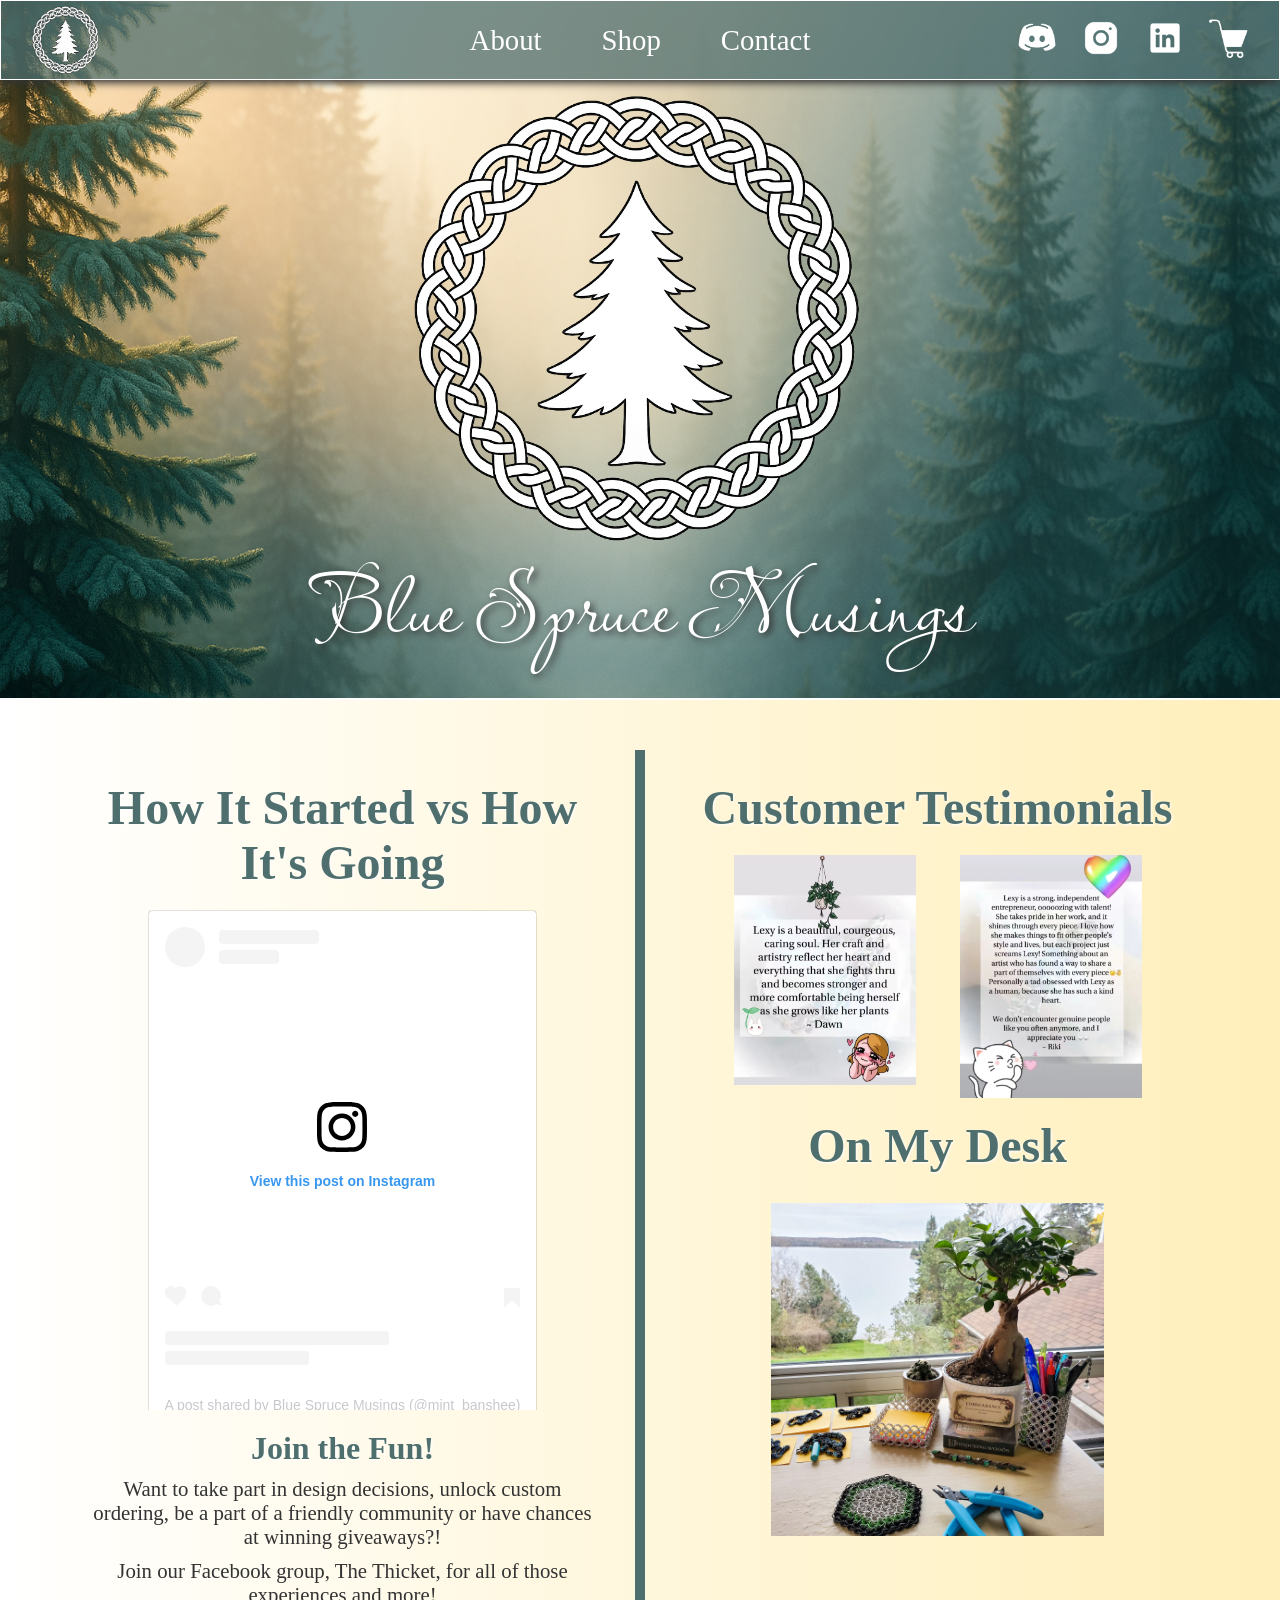
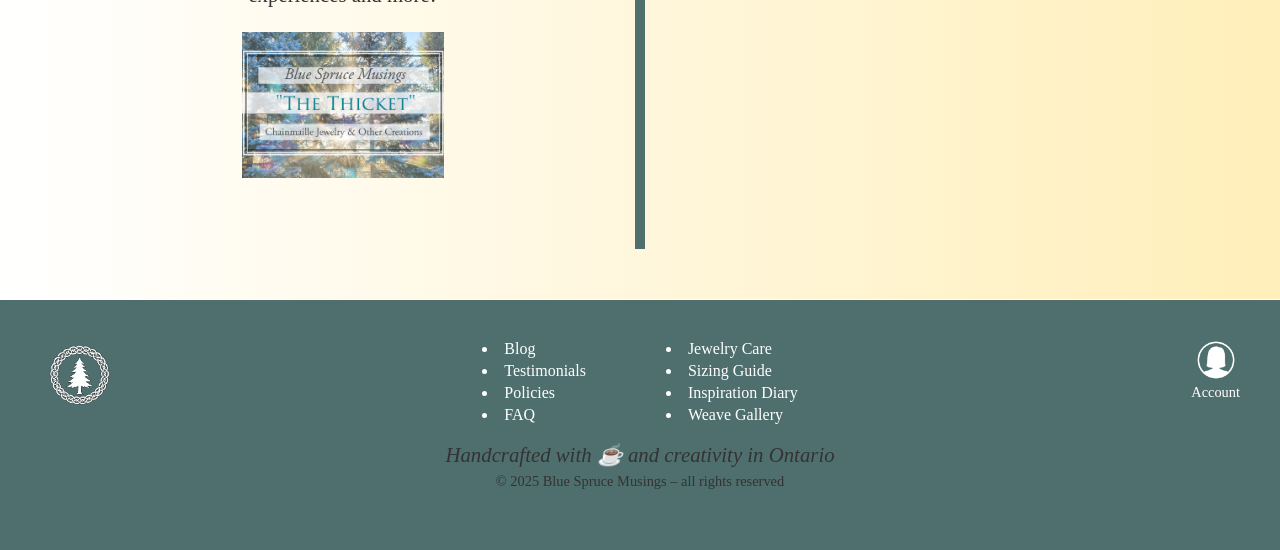
<file: index.html>
<!DOCTYPE html>
<html lang="en">
<head>
  <meta charset="UTF-8">
  <meta name="viewport" content="width=device-width, initial-scale=1.0">
  <link rel="preconnect" href="https://fonts.googleapis.com">
  <link rel="preconnect" href="https://fonts.gstatic.com" crossorigin>
  <link href="https://fonts.googleapis.com/css2?family=Lavishly+Yours&display=swap" rel="stylesheet">
  <link rel="stylesheet" href="./css/app.css">
  <title>Blue Spruce Musings</title>
</head>
<body>

  <nav>
    <a href="index.html" title="home">
    <img id="tinyLogo" src="assets/images/logo-header/bsmLogo.png" alt="nav Logo - home">
    </a>
    <div class="navLinks">
      <a href="about.html">About</a>
      <a href="shop.html">  Shop</a>
      <a href="contact.html">Contact</a>
    </div>
    <span id="socials">
      <img src="assets/images/icons/discord-white.png" alt="discord" class="icon">
      <img src="assets/images/icons/insta-white.png" alt="instagram" class="icon">
      <img src="assets/images/icons/linkedin-white.png" alt="linkedin" class="icon">
      <img src="assets/images/icons/cartWhite.png" alt="shoppingCart" class="icon">
    </span>
  </nav>
  <header>
      <img id="logo" src="assets/images/logo-header/bsmLogo.png" alt="Logo Image">
      <h1 class="lavishly-yours-regular">Blue Spruce Musings</h1>
  </header>

  <main id="indexMain">
      <div id="mainLeft">
        <h1>How It Started vs How It's Going</h1>
        <div id="instagramReel">
          <div class="instagramVideo">
            <blockquote class="instagram-media" data-instgrm-captioned data-instgrm-permalink="https://www.instagram.com/reel/CxeGyL7ON3U/?utm_source=ig_embed&amp;utm_campaign=loading" data-instgrm-version="14" style=" background:#FFF; border:0; border-radius:3px; box-shadow:0 0 1px 0 rgba(0,0,0,0.5),0 1px 10px 0 rgba(0,0,0,0.15); margin: 1px; max-width:540px; min-width:326px; padding:0; width:99.375%; width:-webkit-calc(100% - 2px); width:calc(100% - 2px);"><div style="padding:16px;"> <a href="https://www.instagram.com/reel/CxeGyL7ON3U/?utm_source=ig_embed&amp;utm_campaign=loading" style=" background:#FFFFFF; line-height:0; padding:0 0; text-align:center; text-decoration:none; width:100%;" target="_blank"> <div style=" display: flex; flex-direction: row; align-items: center;"> <div style="background-color: #F4F4F4; border-radius: 50%; flex-grow: 0; height: 40px; margin-right: 14px; width: 40px;"></div> <div style="display: flex; flex-direction: column; flex-grow: 1; justify-content: center;"> <div style=" background-color: #F4F4F4; border-radius: 4px; flex-grow: 0; height: 14px; margin-bottom: 6px; width: 100px;"></div> <div style=" background-color: #F4F4F4; border-radius: 4px; flex-grow: 0; height: 14px; width: 60px;"></div></div></div><div style="padding: 19% 0;"></div> <div style="display:block; height:50px; margin:0 auto 12px; width:50px;"><svg width="50px" height="50px" viewBox="0 0 60 60" version="1.1" xmlns="https://www.w3.org/2000/svg" xmlns:xlink="https://www.w3.org/1999/xlink"><g stroke="none" stroke-width="1" fill="none" fill-rule="evenodd"><g transform="translate(-511.000000, -20.000000)" fill="#000000"><g><path d="M556.869,30.41 C554.814,30.41 553.148,32.076 553.148,34.131 C553.148,36.186 554.814,37.852 556.869,37.852 C558.924,37.852 560.59,36.186 560.59,34.131 C560.59,32.076 558.924,30.41 556.869,30.41 M541,60.657 C535.114,60.657 530.342,55.887 530.342,50 C530.342,44.114 535.114,39.342 541,39.342 C546.887,39.342 551.658,44.114 551.658,50 C551.658,55.887 546.887,60.657 541,60.657 M541,33.886 C532.1,33.886 524.886,41.1 524.886,50 C524.886,58.899 532.1,66.113 541,66.113 C549.9,66.113 557.115,58.899 557.115,50 C557.115,41.1 549.9,33.886 541,33.886 M565.378,62.101 C565.244,65.022 564.756,66.606 564.346,67.663 C563.803,69.06 563.154,70.057 562.106,71.106 C561.058,72.155 560.06,72.803 558.662,73.347 C557.607,73.757 556.021,74.244 553.102,74.378 C549.944,74.521 548.997,74.552 541,74.552 C533.003,74.552 532.056,74.521 528.898,74.378 C525.979,74.244 524.393,73.757 523.338,73.347 C521.94,72.803 520.942,72.155 519.894,71.106 C518.846,70.057 518.197,69.06 517.654,67.663 C517.244,66.606 516.755,65.022 516.623,62.101 C516.479,58.943 516.448,57.996 516.448,50 C516.448,42.003 516.479,41.056 516.623,37.899 C516.755,34.978 517.244,33.391 517.654,32.338 C518.197,30.938 518.846,29.942 519.894,28.894 C520.942,27.846 521.94,27.196 523.338,26.654 C524.393,26.244 525.979,25.756 528.898,25.623 C532.057,25.479 533.004,25.448 541,25.448 C548.997,25.448 549.943,25.479 553.102,25.623 C556.021,25.756 557.607,26.244 558.662,26.654 C560.06,27.196 561.058,27.846 562.106,28.894 C563.154,29.942 563.803,30.938 564.346,32.338 C564.756,33.391 565.244,34.978 565.378,37.899 C565.522,41.056 565.552,42.003 565.552,50 C565.552,57.996 565.522,58.943 565.378,62.101 M570.82,37.631 C570.674,34.438 570.167,32.258 569.425,30.349 C568.659,28.377 567.633,26.702 565.965,25.035 C564.297,23.368 562.623,22.342 560.652,21.575 C558.743,20.834 556.562,20.326 553.369,20.18 C550.169,20.033 549.148,20 541,20 C532.853,20 531.831,20.033 528.631,20.18 C525.438,20.326 523.257,20.834 521.349,21.575 C519.376,22.342 517.703,23.368 516.035,25.035 C514.368,26.702 513.342,28.377 512.574,30.349 C511.834,32.258 511.326,34.438 511.181,37.631 C511.035,40.831 511,41.851 511,50 C511,58.147 511.035,59.17 511.181,62.369 C511.326,65.562 511.834,67.743 512.574,69.651 C513.342,71.625 514.368,73.296 516.035,74.965 C517.703,76.634 519.376,77.658 521.349,78.425 C523.257,79.167 525.438,79.673 528.631,79.82 C531.831,79.965 532.853,80.001 541,80.001 C549.148,80.001 550.169,79.965 553.369,79.82 C556.562,79.673 558.743,79.167 560.652,78.425 C562.623,77.658 564.297,76.634 565.965,74.965 C567.633,73.296 568.659,71.625 569.425,69.651 C570.167,67.743 570.674,65.562 570.82,62.369 C570.966,59.17 571,58.147 571,50 C571,41.851 570.966,40.831 570.82,37.631"></path></g></g></g></svg></div><div style="padding-top: 8px;"> <div style=" color:#3897f0; font-family:Arial,sans-serif; font-size:14px; font-style:normal; font-weight:550; line-height:18px;">View this post on Instagram</div></div><div style="padding: 12.5% 0;"></div> <div style="display: flex; flex-direction: row; margin-bottom: 14px; align-items: center;"><div> <div style="background-color: #F4F4F4; border-radius: 50%; height: 12.5px; width: 12.5px; transform: translateX(0px) translateY(7px);"></div> <div style="background-color: #F4F4F4; height: 12.5px; transform: rotate(-45deg) translateX(3px) translateY(1px); width: 12.5px; flex-grow: 0; margin-right: 14px; margin-left: 2px;"></div> <div style="background-color: #F4F4F4; border-radius: 50%; height: 12.5px; width: 12.5px; transform: translateX(9px) translateY(-18px);"></div></div><div style="margin-left: 8px;"> <div style=" background-color: #F4F4F4; border-radius: 50%; flex-grow: 0; height: 20px; width: 20px;"></div> <div style=" width: 0; height: 0; border-top: 2px solid transparent; border-left: 6px solid #f4f4f4; border-bottom: 2px solid transparent; transform: translateX(16px) translateY(-4px) rotate(30deg)"></div></div><div style="margin-left: auto;"> <div style=" width: 0px; border-top: 8px solid #F4F4F4; border-right: 8px solid transparent; transform: translateY(16px);"></div> <div style=" background-color: #F4F4F4; flex-grow: 0; height: 12px; width: 16px; transform: translateY(-4px);"></div> <div style=" width: 0; height: 0; border-top: 8px solid #F4F4F4; border-left: 8px solid transparent; transform: translateY(-4px) translateX(8px);"></div></div></div> <div style="display: flex; flex-direction: column; flex-grow: 1; justify-content: center; margin-bottom: 24px;"> <div style=" background-color: #F4F4F4; border-radius: 4px; flex-grow: 0; height: 14px; margin-bottom: 6px; width: 224px;"></div> <div style=" background-color: #F4F4F4; border-radius: 4px; flex-grow: 0; height: 14px; width: 144px;"></div></div></a><p style=" color:#c9c8cd; font-family:Arial,sans-serif; font-size:14px; line-height:17px; margin-bottom:0; margin-top:8px; overflow:hidden; padding:8px 0 7px; text-align:center; text-overflow:ellipsis; white-space:nowrap;"><a href="https://www.instagram.com/reel/CxeGyL7ON3U/?utm_source=ig_embed&amp;utm_campaign=loading" style=" color:#c9c8cd; font-family:Arial,sans-serif; font-size:14px; font-style:normal; font-weight:normal; line-height:17px; text-decoration:none;" target="_blank">A post shared by Blue Spruce Musings (@mint_banshee)</a></p></div></blockquote>
            <script async src="//www.instagram.com/embed.js"></script>
          </div>
        </div>
        <h3>Join the Fun!</h3>
        <p>Want to take part in design decisions, unlock custom ordering, be a part of a friendly community or have chances at winning giveaways?!</p>
        <p>Join our Facebook group, The Thicket, for all of those experiences and more!</p>
        <a href="https://www.facebook.com/groups/bluesprucemusings" title="thicket">
        <img id="thicket" src="assets/images/other/Thicket.jpg" alt="Facebook Group Header Image - Link to group">
        </a>
      </div>
      <div id="mainRight">
        <h1>Customer Testimonials</h1>
        <img id="feedbackIMG" src="assets/images/other/Feedback1.jpg" alt="Customer Feedback">
        <img id="feedbackIMG" src="assets/images/other/Feedback2.jpg" alt="Customer Feedback">
        <h1>On My Desk</h1>
        <img id="deskIMG" src="assets/images/other/Desk1.jpg" alt="My Desk and View">

      </div>
    </main>

<footer>
  <div class="footerLayout">
    <div class="footerLeft">
      <img id="tinyLogoFooter" src="assets/images/logo-header/bsmLogo.png" alt="Blue Spruce Musings logo">
    </div>
    <div class="footerCenter">
      <div class="footerLinks">
        <ul>
          <li>Blog</li>
          <li>Testimonials</li>
          <li>Policies</li>
          <li>FAQ</li>
        </ul>
        <ul>
          <li>Jewelry Care</li>
          <li>Sizing Guide</li>
          <li>Inspiration Diary</li>
          <li>Weave Gallery</li>
        </ul>
      </div>
      <p class="footerTagline">Handcrafted with ☕ and creativity in Ontario</p>
      <p class="footerNote">&copy; 2025 Blue Spruce Musings – all rights reserved</p>
    </div>
    <div class="footerRight">
      <a href="#" class="accountLink" title="Account / Login">
        <img id="accountIconFooter" src="assets/images/icons/accountWhite.png" alt="Account Icon">
        <span>Account</span>
      </a>
    </div>
  </div>
</footer>
<script src="js/jquery.js"></script>
<script src="js/lightbox.js"></script>
<script src="js/Cart.js"></script>
<script src="js/Item.js"></script>
<script src="js/app.js"></script>
</body>
</html>
</file>
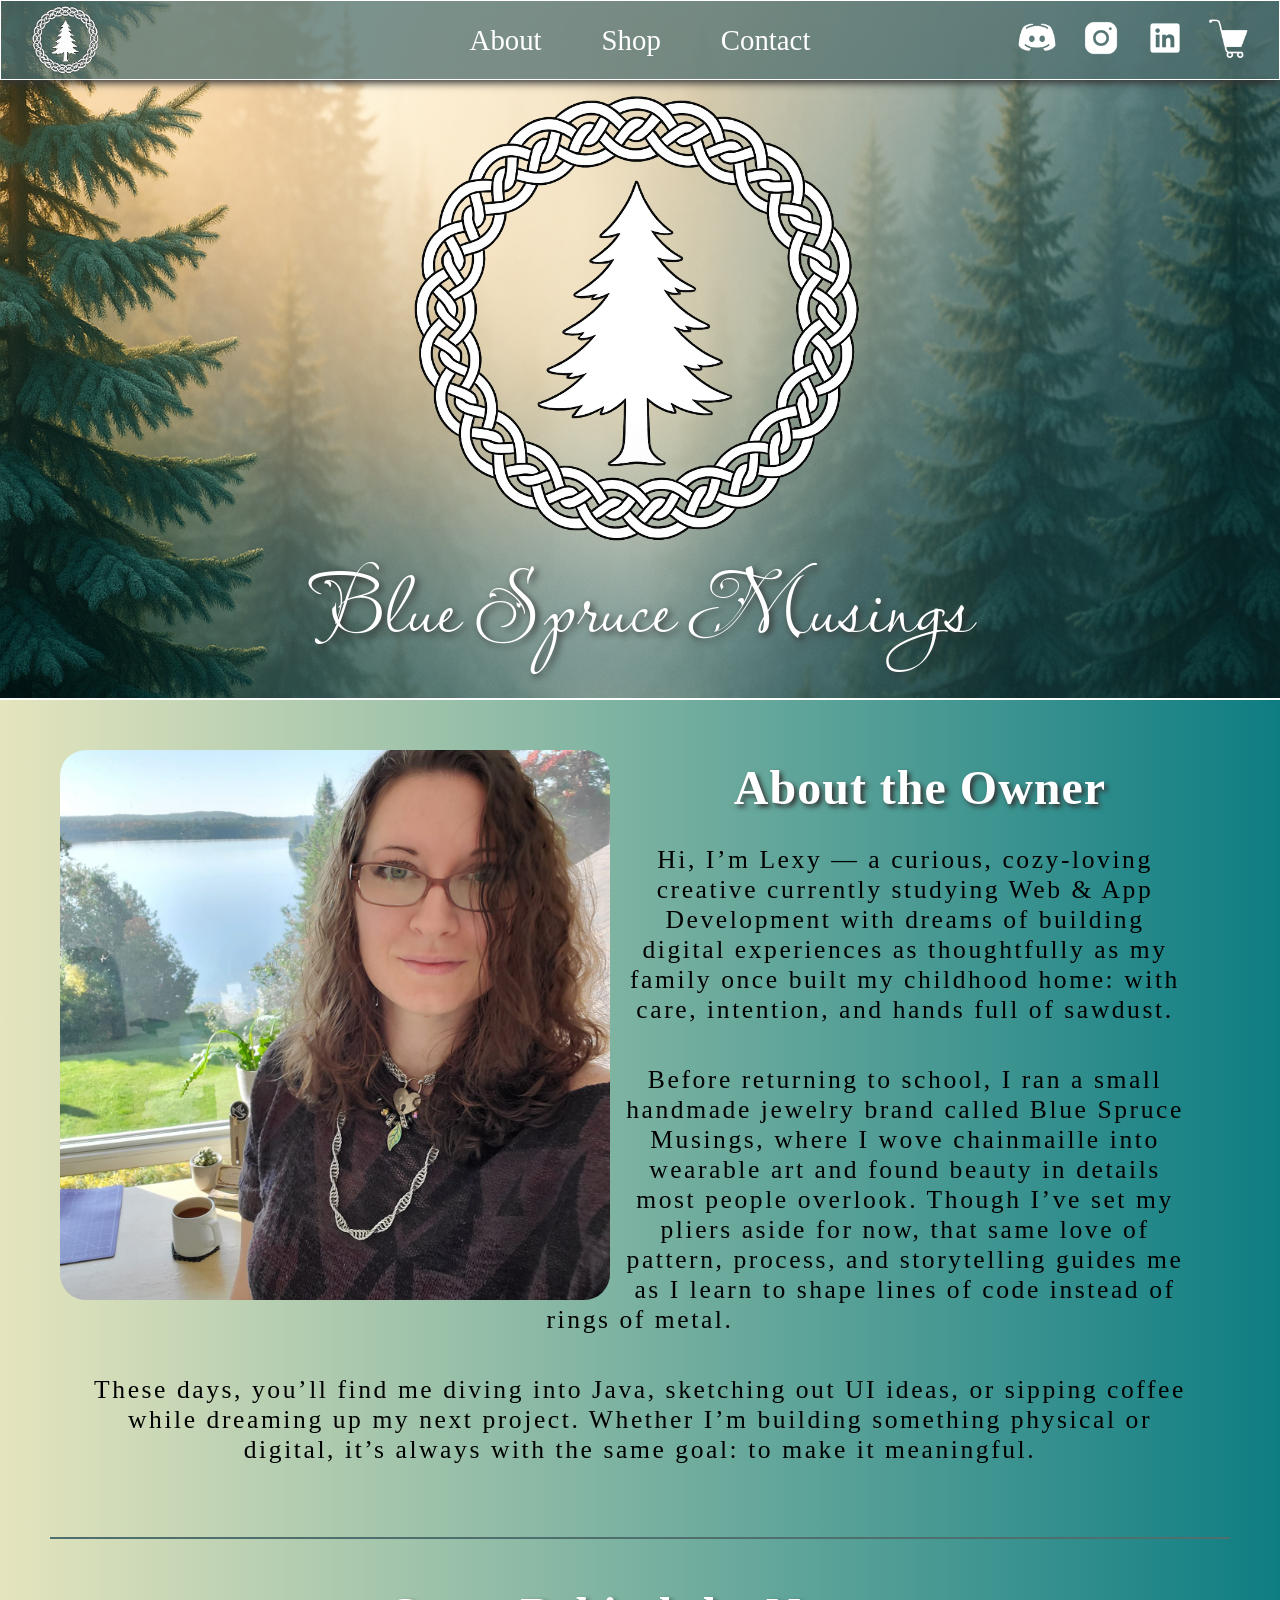
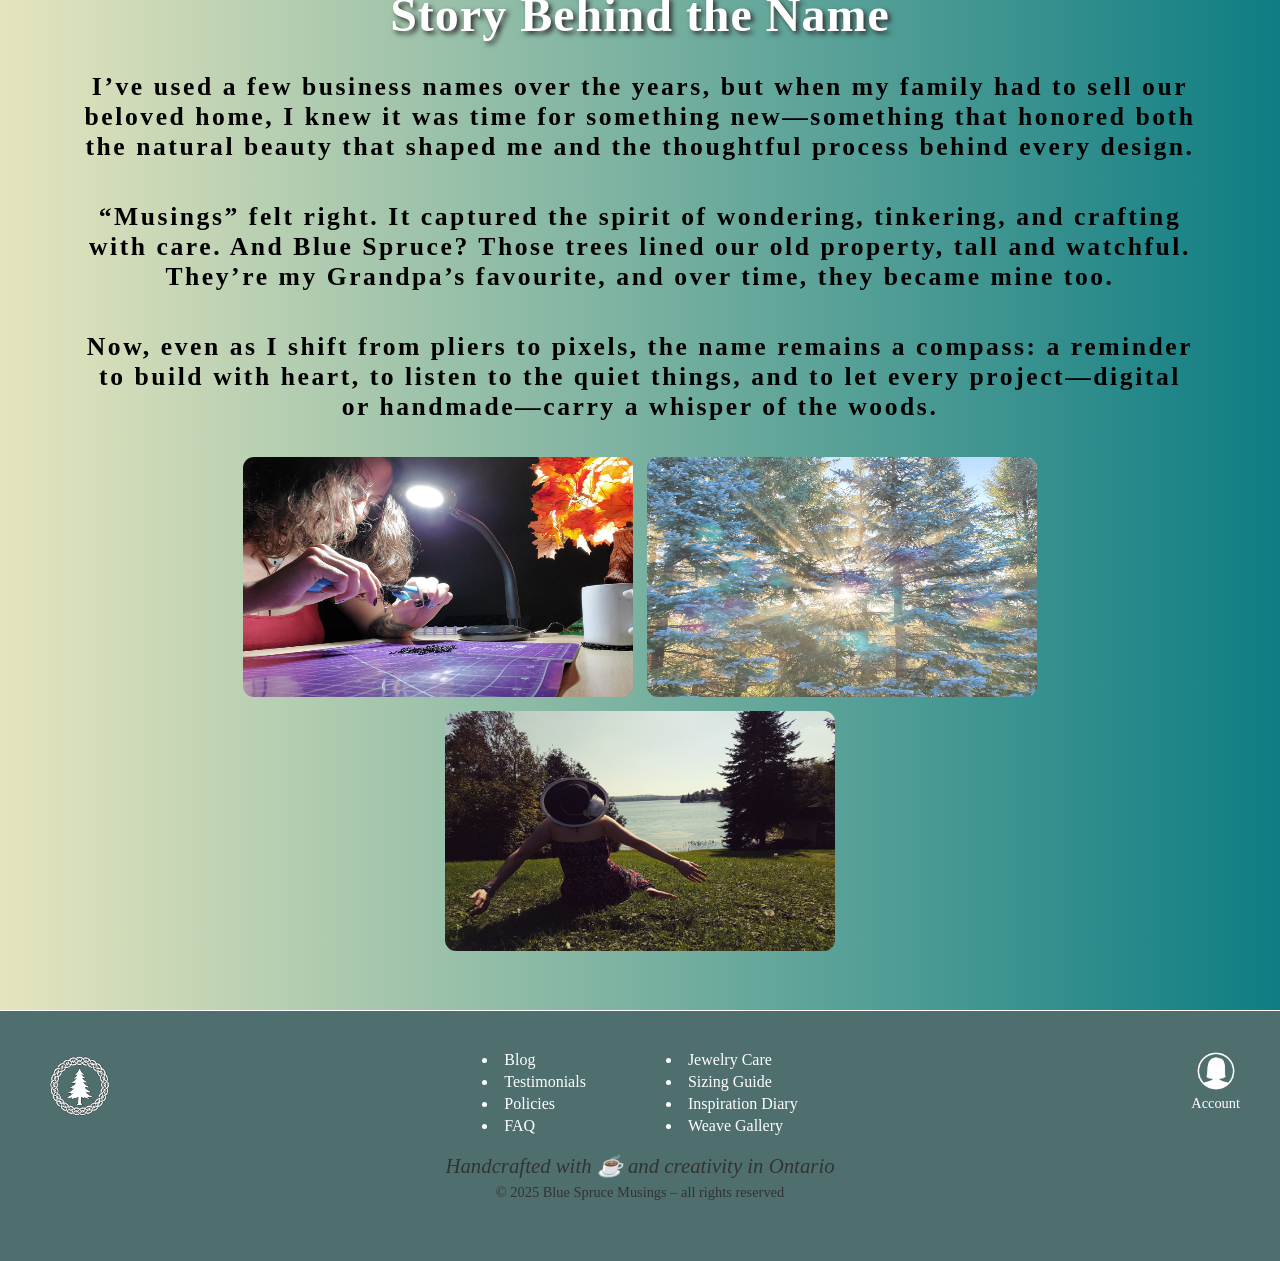
<file: about.html>
<!DOCTYPE html>
<html lang="en">
<head>
  <meta charset="UTF-8">
  <meta name="viewport" content="width=device-width, initial-scale=1.0">
  <link rel="preconnect" href="https://fonts.googleapis.com">
  <link rel="preconnect" href="https://fonts.gstatic.com" crossorigin>
  <link href="https://fonts.googleapis.com/css2?family=Lavishly+Yours&display=swap" rel="stylesheet">
  <link rel="stylesheet" href="./css/app.css">
  <title>Blue Spruce Musings</title>
</head>
<body>
  <nav>
    <a href="index.html" title="home">
    <img id="tinyLogo" src="assets/images/logo-header/bsmLogo.png" alt="nav Logo - home">
    </a>
    <div class="navLinks">
      <a href="about.html">About</a>
      <a href="shop.html">  Shop</a>
      <a href="contact.html">Contact</a>
    </div>
    <span id="socials">
      <img src="assets/images/icons/discord-white.png" alt="discord" class="icon">
      <img src="assets/images/icons/insta-white.png" alt="instagram" class="icon">
      <img src="assets/images/icons/linkedin-white.png" alt="linkedin" class="icon">
      <img src="assets/images/icons/cartWhite.png" alt="shoppingCart" class="icon">
    </span>
  </nav>
  <header>
      <img id="logo" src="assets/images/logo-header/bsmLogo.png" alt="Logo Image">
      <h1 class="lavishly-yours-regular">Blue Spruce Musings</h1>
  </header>
  <main id="aboutMain">
    <img id="bioPic" src="assets/images/bio/Me5.jpg" alt="A Picture of the Owner">
    <div id="aboutMeBlurb">
      <h4>About the Owner</h4>
      <p>Hi, I’m Lexy — a curious, cozy-loving creative currently studying Web & App Development with dreams of building digital experiences as thoughtfully as my family once built my childhood home: with care, intention, and hands full of sawdust.</p>
      <p>Before returning to school, I ran a small handmade jewelry brand called Blue Spruce Musings, where I wove chainmaille into wearable art and found beauty in details most people overlook. Though I’ve set my pliers aside for now, that same love of pattern, process, and storytelling guides me as I learn to shape lines of code instead of rings of metal.</p>
      <p>These days, you’ll find me diving into Java, sketching out UI ideas, or sipping coffee while dreaming up my next project. Whether I’m building something physical or digital, it’s always with the same goal: to make it meaningful.</p>
    </div>
    <div id="behindTheName">
      <h4>Story Behind the Name</h4>
      <p>I’ve used a few business names over the years, but when my family had to sell our beloved home, I knew it was time for something new—something that honored both the natural beauty that shaped me and the thoughtful process behind every design.</p>
      <p>“Musings” felt right. It captured the spirit of wondering, tinkering, and crafting with care. And Blue Spruce? Those trees lined our old property, tall and watchful. They’re my Grandpa’s favourite, and over time, they became mine too.</p>
      <p>Now, even as I shift from pliers to pixels, the name remains a compass: a reminder to build with heart, to listen to the quiet things, and to let every project—digital or handmade—carry a whisper of the woods.</p>
    </div>
    <div id="aboutImages">
      <img class="aboutIMG" src="assets/images/other/MeWorking.jpg" alt="Picture of Me Working">
      <img class="aboutIMG" src="assets/images/other/THEtrees.jpg" alt="Picture of the Blue Spruce Trees Lining the House">
      <img class="aboutIMG" src="assets/images/other/MeHome3.jpg" alt="Picture of Me in the Yard">
    </div>
  </main>

<footer>
  <div class="footerLayout">
    <div class="footerLeft">
      <img id="tinyLogoFooter" src="assets/images/logo-header/bsmLogo.png" alt="Blue Spruce Musings logo">
    </div>
    <div class="footerCenter">
      <div class="footerLinks">
        <ul>
          <li>Blog</li>
          <li>Testimonials</li>
          <li>Policies</li>
          <li>FAQ</li>
        </ul>
        <ul>
          <li>Jewelry Care</li>
          <li>Sizing Guide</li>
          <li>Inspiration Diary</li>
          <li>Weave Gallery</li>
        </ul>
      </div>
      <p class="footerTagline">Handcrafted with ☕ and creativity in Ontario</p>
      <p class="footerNote">&copy; 2025 Blue Spruce Musings – all rights reserved</p>
    </div>
    <div class="footerRight">
      <a href="#" class="accountLink" title="Account / Login">
        <img id="accountIconFooter" src="assets/images/icons/accountWhite.png" alt="Account Icon">
        <span>Account</span>
      </a>
    </div>
  </div>
</footer>
<script src="js/jquery.js"></script>
<script src="js/lightbox.js"></script>
<script src="js/Cart.js"></script>
<script src="js/Item.js"></script>
<script src="js/app.js"></script>
</body>
</html>
</file>
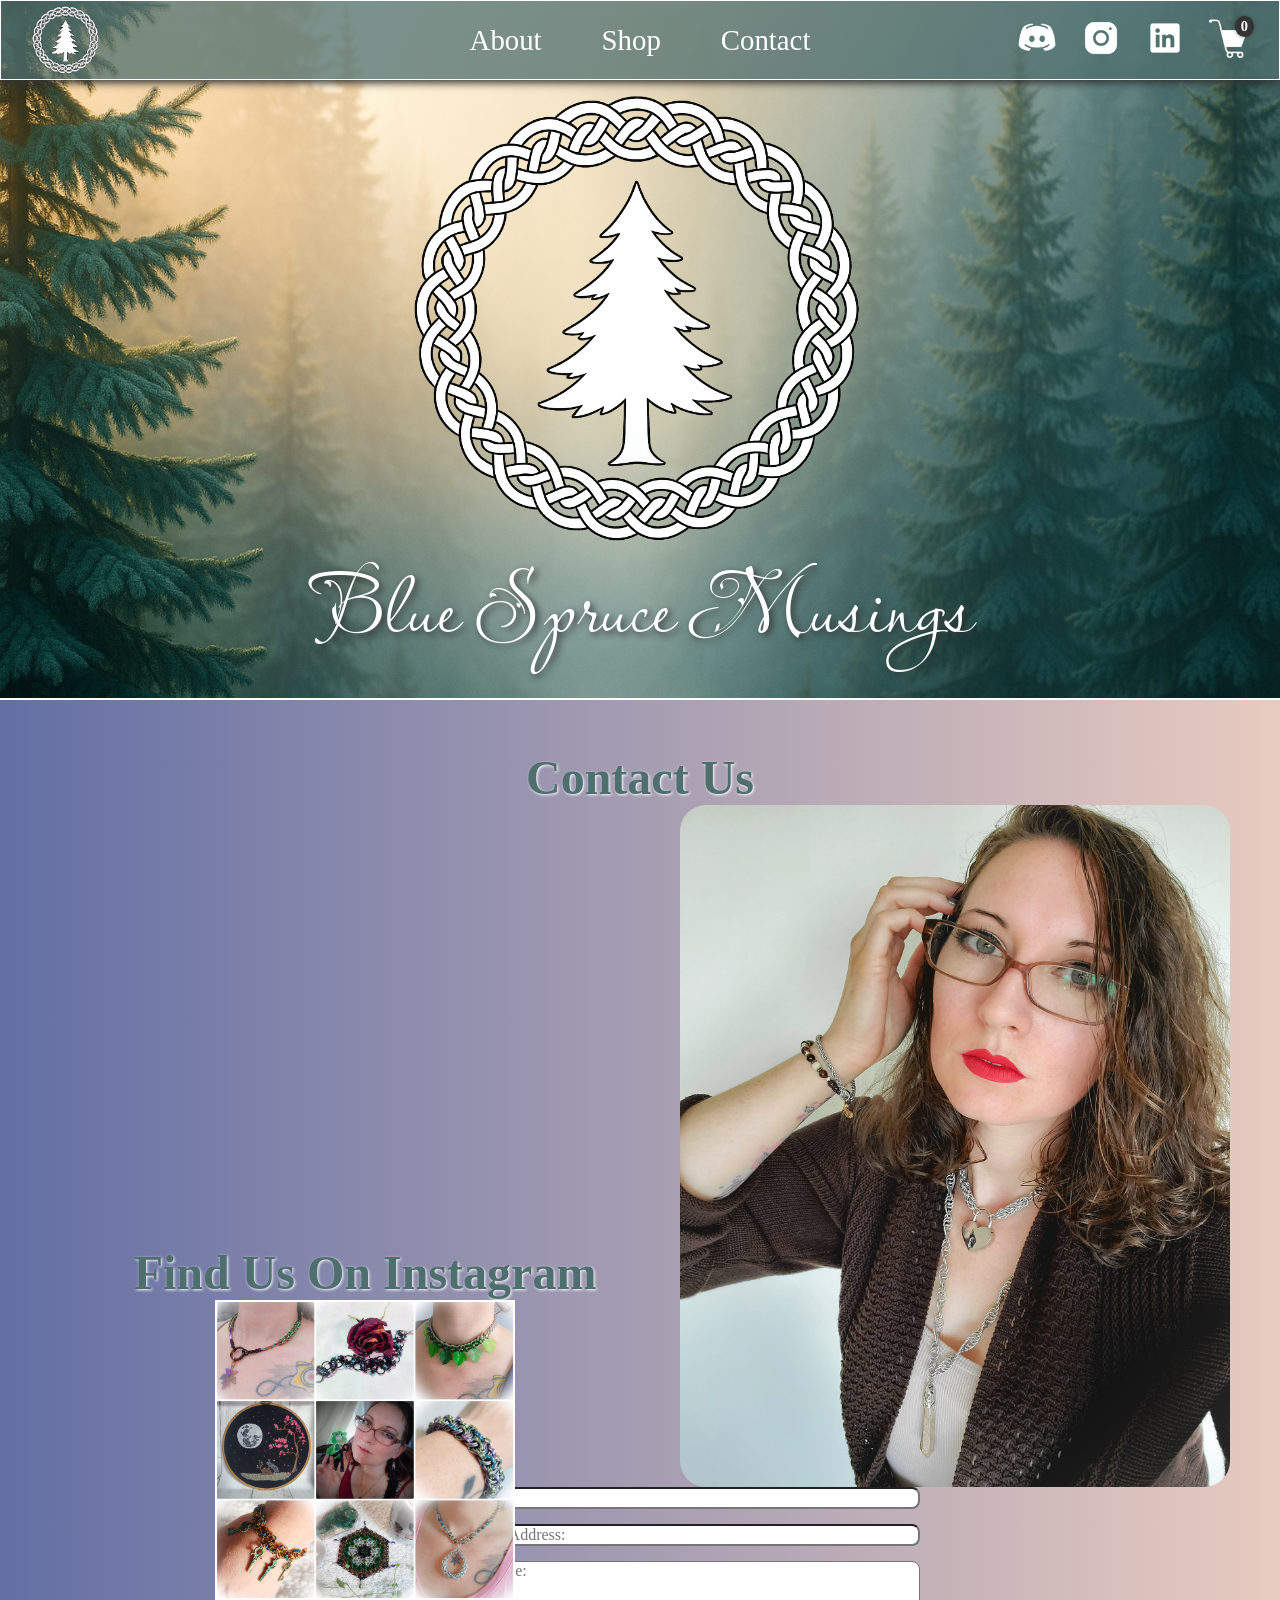
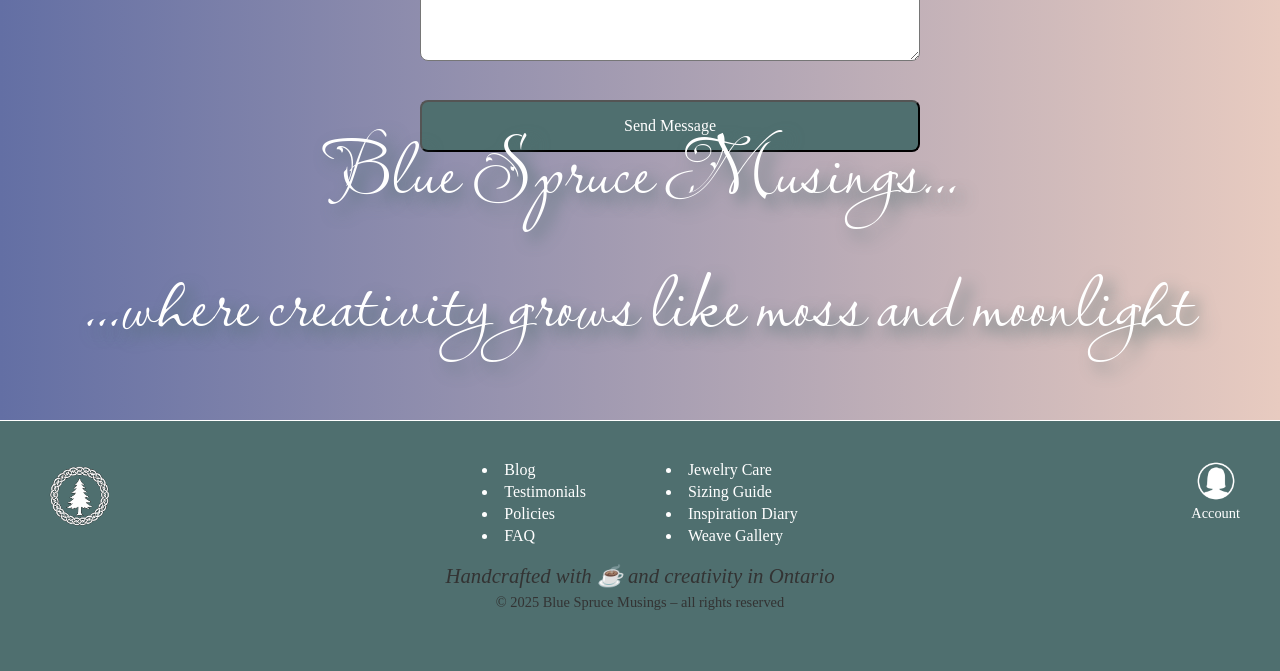
<file: contact.html>
<!DOCTYPE html>
<html lang="en">
<head>
  <meta charset="UTF-8">
  <meta name="viewport" content="width=device-width, initial-scale=1.0">
  <link rel="preconnect" href="https://fonts.googleapis.com">
  <link rel="preconnect" href="https://fonts.gstatic.com" crossorigin>
  <link href="https://fonts.googleapis.com/css2?family=Lavishly+Yours&display=swap" rel="stylesheet">
  <link rel="stylesheet" href="./css/app.css">
  <title>Blue Spruce Musings</title>
</head>
<body>
  <nav>
    <a href="index.html" title="home">
    <img id="tinyLogo" src="assets/images/logo-header/bsmLogo.png" alt="nav Logo - home">
    </a>
    <div class="navLinks">
      <a href="about.html">About</a>
      <a href="shop.html">  Shop</a>
      <a href="contact.html">Contact</a>
    </div>
    <span id="socials">
      <img src="assets/images/icons/discord-white.png" alt="discord" class="icon">
      <img src="assets/images/icons/insta-white.png" alt="instagram" class="icon">
      <img src="assets/images/icons/linkedin-white.png" alt="linkedin" class="icon">
      <img src="assets/images/icons/cartWhite.png" alt="shoppingCart" class="cartIcon" onclick="showPanel();">
      <span id="cartCounter">0</span>
    </span>
  </nav>
  <header>
      <img id="logo" src="assets/images/logo-header/bsmLogo.png" alt="Logo Image">
      <h1 class="lavishly-yours-regular">Blue Spruce Musings</h1>
  </header>

 
  <main id="contactMain">
    <h1>Contact Us</h1>
    <img id="contactPic" src="assets/images/bio/Me3.jpg" alt="Picture of the Owner">
    <form id="contactForm" action="_link/email_" method="post">
      <input type="text" name="name" id="name" placeholder="Your Name:" required>
      <input type="text" name="email" id="email" placeholder="Your Email Address:" required>
      <textarea name="message" id="message" placeholder="Your Message:" required></textarea>
      <button type="submit">Send Message</button>
    </form>
    <div id="instagramLink">
    <h1>Find Us On Instagram</h1>
    <a href="https://www.instagram.com/mint_banshee/" title="instagram">
        <img id="artvsartist" src="assets/images/other/Art_vs_Artist.jpg" alt="Art vs Artist Grid Photo - Link to Instagram">
        </a> </div>
    <div id="quote">
      <h1 class="lavishly-yours-regular-2">Blue Spruce Musings...</h1>
      <h1 class="lavishly-yours-regular-2">...where creativity grows like moss and moonlight</h1>
    </div>
  </main>

<footer>
  <div class="footerLayout">
    <div class="footerLeft">
      <img id="tinyLogoFooter" src="assets/images/logo-header/bsmLogo.png" alt="Blue Spruce Musings logo">
    </div>
    <div class="footerCenter">
      <div class="footerLinks">
        <ul>
          <li>Blog</li>
          <li>Testimonials</li>
          <li>Policies</li>
          <li>FAQ</li>
        </ul>
        <ul>
          <li>Jewelry Care</li>
          <li>Sizing Guide</li>
          <li>Inspiration Diary</li>
          <li>Weave Gallery</li>
        </ul>
      </div>
      <p class="footerTagline">Handcrafted with ☕ and creativity in Ontario</p>
      <p class="footerNote">&copy; 2025 Blue Spruce Musings – all rights reserved</p>
    </div>
    <div class="footerRight">
      <a href="#" class="accountLink" title="Account / Login">
        <img id="accountIconFooter" src="assets/images/icons/accountWhite.png" alt="Account Icon">
        <span>Account</span>
      </a>
    </div>
  </div>
</footer>
<script src="js/jquery.js"></script>
<script src="js/lightbox.js"></script>
<script src="js/Cart.js"></script>
<script src="js/Item.js"></script>
<script src="js/app.js"></script>
</body>
</html>
</file>
<file: css/app.css>
/*--------SHELL--------*/
* {
  padding: 0;
  margin: 0;
  box-sizing: border-box;
  scroll-behavior: smooth;
}
header {
  width: 100%;
  height: 700px;
  background: url('../assets/images/logo-header/bsmHeaderBKG.png');
  background-size: cover;
  background-repeat: no-repeat;
  border-bottom: 2px solid #fff;
  text-align: center;
  justify-content: center;
  align-items: center;
}
  #logo {
    width: 600px;
    margin-top: 55px;
  }
  .lavishly-yours-regular {
    font-family: "Lavishly Yours", cursive;
    font-weight: 400;
    font-style: normal;
    font-size: 5.5em;
    margin-top: -120px;
    color: #fff;
    text-shadow: 3px 3px 7px #333;
  }
p {
  margin-top: 10px;
  color: #333;
  font-size: 1.3em;
}
h1 {
  color: rgb(79, 111, 111);
  text-shadow: 1px 1px 3px #fff;
  font-size: 3em;
}
h2 {
  color: #fff;
  font-size: 1.6em;
  margin-bottom: 20px;
  font-weight: 400;
  font-style: italic;
}
h3 {
  color: rgb(79, 111, 111);
  text-shadow: 1px 1px 3px #fff;
  font-size: 2em;
  margin-top: 20px;
}
nav {
  width: 100%;
  height: 80px;
  background: rgba(79, 111, 111, .75);
  box-shadow: 0 3px 8px #333; 
  padding: 0px 20px 0;
  border: 1px solid #fff;
  text-align: center;
  position: fixed;
  z-index: 3;
  display: flex;
  justify-content: space-between;
  align-items: center;
}
  #tinyLogo {
    width: 90px;
    margin-top: 10px;
    float: left;
    display: block;
  }
  .navLinks {
    position: absolute;
    left: 50%;
    transform: translateX(-50%);
    display: flex;
    gap: 60px;
    justify-content: center;
    align-items: center;
    text-align: center;
  }
    .navLinks a {
      font-size: 1.8em;
      text-decoration: none;
      color: #fff;
      font-family: Georgia, serif;
    }
    .navLinks a:hover {
      color: #333;
      text-decoration: underline;
    }
  #socials {
    float: right;
  }
  .icon {
    width: 40px;
    height: auto;
    margin: 10px;
  }
  .cartIcon {
    width: 40px;
    height: auto;
    margin: 10px;
    cursor: pointer;
  }
    .cartIcon:hover {
    filter: drop-shadow(12px 12px 18px #333);
  }
#cartCounter {
  position: absolute;
  top: 15px;
  right: 25px;
  background: #333;
  color: white;
  font-size: 0.9rem;
  padding: 2px 6px;
  border-radius: 50%;
  font-weight: bold;
  box-shadow: 0px 0px 4px rgba(0,0,0,0.4);
  pointer-events: none;
}
#cartPanel {
  position: fixed;
  width: 80%;
  top: -1000px;
  left: 10%;
  height: 70vh;
  z-index: 22;
  background: #fff;
  border-radius: 16px;
  box-shadow: 4px 4px 7px #333;
  text-align: center;
  display: flex;
  flex-direction: column;
}
  #cartHeader {
    display: flex;
    justify-content: center;
    align-items: center;
    position: relative;
    padding-left: 2rem;
    padding-right: 2rem;
    border-bottom: 1px solid #ccc;
  }
  #cartItems {
    flex: 1;
    overflow-y: auto;
    padding-left: 2rem;
    padding-right: 2rem;
  }
  #cartBottom {
    padding-left: 2rem;
    padding-right: 2rem;
    border-top: 1px solid #ccc;
    display: flex;
    justify-content: space-between;
    gap: 1rem;
    margin-top: auto;
  }
  #cartBottom > button {
    width: 30%;
    flex: 1;
    padding: 0.8rem;
    cursor: pointer;
  }
.lineItem {
  display: flex;
  justify-content: space-between;
  align-items: center;
  padding: 1rem 0;
  border-bottom: 1px solid #ddd;
}
.itemName h2,
.itemPrice h2 {
  color: #4f6f6f;
  font-size: 1.4rem;
  font-style: normal;
  margin: 0;
}
#cartTotal {
  padding: 1rem;
  text-align: center;
  border-top: 1px solid #ccc;
  border-bottom: 1px solid #ccc;
}
body {
  display: flex;
  flex-direction: column;
}
#lightbox {
  position: fixed;
  z-index: 200;
  top: 0;
  left: 0;
  width: 100%;
  height: 100vh;
  background: rgba(0,0,0,0.85);
  visibility: hidden;
  display: flex;
  justify-content: center;
  align-items: center;
}
#modalContent {
  background: #fff;
  width: 70%;
  max-width: 900px;
  display: flex;
  gap: 24px;
  padding: 28px;
  border-radius: 16px;
  position: relative;
}
#modalLeft img {
  width: 320px;
  border-radius: 12px;
  pointer-events: none;
}
#modalRight {
  flex-grow: 1;
}
#modalRight h2 {
  margin-top: 0;
  margin-bottom: 10px;
}
#modalRight .price {
  font-weight: 700;
  margin: 12px 0;
}
#addToCartBtn {
  padding: 12px 24px;
  background: #4e7d6a;
  color: #fff;
  border: none;
  border-radius: 8px;
  cursor: pointer;
}
#closeBtn {
  position: absolute;
  top: 12px;
  right: 20px;
  font-size: 2.5rem;
  cursor: pointer;
  user-select: none;
}

main {
  width: 100%;
  min-height: 1200px;
  border-bottom: 1px solid #fff;
  padding-bottom: 40px;
  flex: 1;
}
main::after {
  content: "";
  display: block;
  clear: both;
}
footer {
  background: rgb(79, 111, 111);
  color: #fff;
  padding: 40px 40px 60px;
  width: 100%;
}

.footerLayout {
  display: flex;
  justify-content: space-between;
  align-items: flex-start; 
  width: 100%;
  max-width: 1400px;
  margin: 0 auto;
  gap: 40px;
}
.footerLeft {
  flex: 1;
}
#tinyLogoFooter {
  width: 80px;
  height: auto;
}
.footerCenter {
  flex: 2;
  text-align: center;
}
.footerLinks {
  display: flex;
  justify-content: center;
  gap: 80px;
  margin-bottom: 15px;
}
.footerLinks ul {
  list-style-position: inside;
  padding: 0;
  margin: 0;
  text-align: left;
}
.footerLinks li {
  margin-bottom: 4px;
}
.footerTagline {
  margin-top: 12px;
  font-style: italic;
}
.footerNote {
  margin-top: 6px;
  font-size: 0.9em;
}
.footerRight {
  flex: 1;
  display: flex;
  justify-content: flex-end;
  align-items: flex-start;
}
.accountLink {
  display: flex;
  flex-direction: column;
  align-items: center;
  text-decoration: none;
  color: #fff;
  font-size: 0.9em;
}
#accountIconFooter {
  width: 40px;
  height: auto;
  margin-bottom: 4px;
}





/*--------INDEX PAGE--------*/
  #indexMain {
    display: flex;
    gap: 0;
    padding: 50px;
    text-align: center;
    background: #FFEFBA;  /* fallback for old browsers */
    background: -webkit-linear-gradient(to right, #FFFFFF, #FFEFBA);  /* Chrome 10-25, Safari 5.1-6 */
    background: linear-gradient(to right, #FFFFFF, #FFEFBA); /* W3C, IE 10+/ Edge, Firefox 16+, Chrome 26+, Opera 12+, Safari 7+ */
  }
  #mainLeft, #mainRight {
    flex: 1;
    padding: 30px 40px;
  }
  #mainLeft {
    border-right: 10px solid rgb(79, 111, 111);
  }
    #instagramReel {
      display: flex;
      justify-content: center;
      margin-top: 20px;
      margin-bottom: 20px;
    }
    .instagramVideo {
      max-height: 500px;
      overflow-y: auto;
      margin: 0 auto;
    }
  #feedbackIMG {
    width: 40%;
    height: auto;
    padding: 10px;
    vertical-align: top;
    margin: 10px;
  }
  #deskIMG {
    width: 70%;
    height: auto;
    padding: 10px;
    margin-top: 20px;
  }
ul {
    margin: 0;
    padding: 0;
    list-style-position: inside;
}
#thicket {
  width: 40%;
  margin-top: 25px;
}
  #thicket:hover {
    filter: drop-shadow(12px 12px 18px #333);
  }

/*---/*--------ABOUT PAGE--------*/
#aboutMain {
  padding: 50px;
  text-align: center;
  background: #003973;  /* fallback for old browsers */
  background: -webkit-linear-gradient(to right, #E5E5BE, #0e7d83);  /* Chrome 10-25, Safari 5.1-6 */
  background: linear-gradient(to right, #E5E5BE, #0e7d83); /* W3C, IE 10+/ Edge, Firefox 16+, Chrome 26+, Opera 12+, Safari 7+ */
}
#bioPic {
  width: 550px;
  float: left;
  margin: 0 10px;
  border-radius: 26px;
}
#aboutMeBlurb {
  padding: 10px;
}
  #aboutMeBlurb > p {
  color: #000;
  font-size: 1.6em;
  font-weight: 400;
  padding: 10px;
  letter-spacing: 0.1em;
  margin: 20px;
  }
h4 {
 color: #fff;
 text-shadow: 3px 3px 5px #333;
 font-size: 3em;
 letter-spacing: 1px;
}
#behindTheName {
  margin-top: 2em;
  border-top: 2px solid rgb(79, 111, 111);
}
  #behindTheName > h4 {
    margin-top: 1em;
  }
  #behindTheName > p {
  color: #000;
  font-size: 1.6em;
  font-weight: 550;
  padding: 10px;
  letter-spacing: 0.1em;
  margin: 20px;
  }
  .aboutIMG {
    width: 400px;
    height: 250px;
    border-radius: 16px;
    padding: 5px;
  }

  /*-----SHOP PAGE--------*/
#shopMain {
  padding: 50px;
  text-align: center;
  background: #CC95C0;  /* fallback for old browsers */
  background: -webkit-linear-gradient(to right, #7AA1D2, #DBD4B4, #CC95C0);  /* Chrome 10-25, Safari 5.1-6 */
  background: linear-gradient(to right, #7AA1D2, #DBD4B4, #CC95C0); /* W3C, IE 10+/ Edge, Firefox 16+, Chrome 26+, Opera 12+, Safari 7+ */
}
  #shopMain p {
    color: #fff;
    font-size: 1.3em;
    font-weight: 400;
    letter-spacing: 0.1em;
  }
.shopItem {
  position: relative;
  text-align: center;
  width: 250px;
}
  .shopItem img {
    width: 100%;
    border-radius: 16px;
    border: 2px solid #fff;
    display: block;
  }
  .shopItem p {
    margin-top: 8px;
    color: #fff;
    background: rgba(79, 111, 111, .45);
  }
  .shopItem:hover {
    filter: drop-shadow(12px 12px 18px #333);
    cursor: pointer;
  }
#shopRow {
  margin-top: 20px;
  display: flex;
  justify-content: center;
  flex-wrap: wrap;
  gap: 20px;
}

  /*--------CONTACT PAGE--------*/
#contactMain {
  padding: 50px;
  text-align: center;
  background: #E8CBC0;  /* fallback for old browsers */
  background: -webkit-linear-gradient(to right, #636FA4, #E8CBC0);  /* Chrome 10-25, Safari 5.1-6 */
  background: linear-gradient(to right, #636FA4, #E8CBC0); /* W3C, IE 10+/ Edge, Firefox 16+, Chrome 26+, Opera 12+, Safari 7+ */ 
}
#contactPic {
  width: 550px;
  border-radius: 26px;
  float: right;
}
#contactForm {
  width: 500px;
  height: 60px;
  margin: 80px 370px;
}
input, button {
  font-size: 1em;
  width: 100%;
  padding-left: 10px;
  margin-bottom: 15px;
  border-radius: 8px;
  font-family: inherit;
}
textarea {
  font-size: 1em;
  width: 100%;
  height: 100px;
  padding-left: 10px;
  margin-bottom: 15px;
  border-radius: 8px;
  font-family: inherit;
}
button {
  padding: 15px;
  margin-top: 20px;
  background: rgb(79, 111, 111);
  color: #fff;
}
  button:hover {
    filter: drop-shadow(12px 12px 18px #333);
  }
#artvsartist {
  width:300px
}
#instagramLink {
  margin-top: 300px;
}
  #artvsartist:hover {
    filter: drop-shadow(12px 12px 18px #333);
  }
#quote {
  margin-top: 100px;
}
  .lavishly-yours-regular-2 {
    font-family: "Lavishly Yours", cursive;
    font-weight: 400;
    font-style: normal;
    font-size: 5em;
    margin-bottom: 5px;
    color: #fff;
    text-shadow: 8px 8px 16px rgb(79, 111, 111);
  }
</file>
